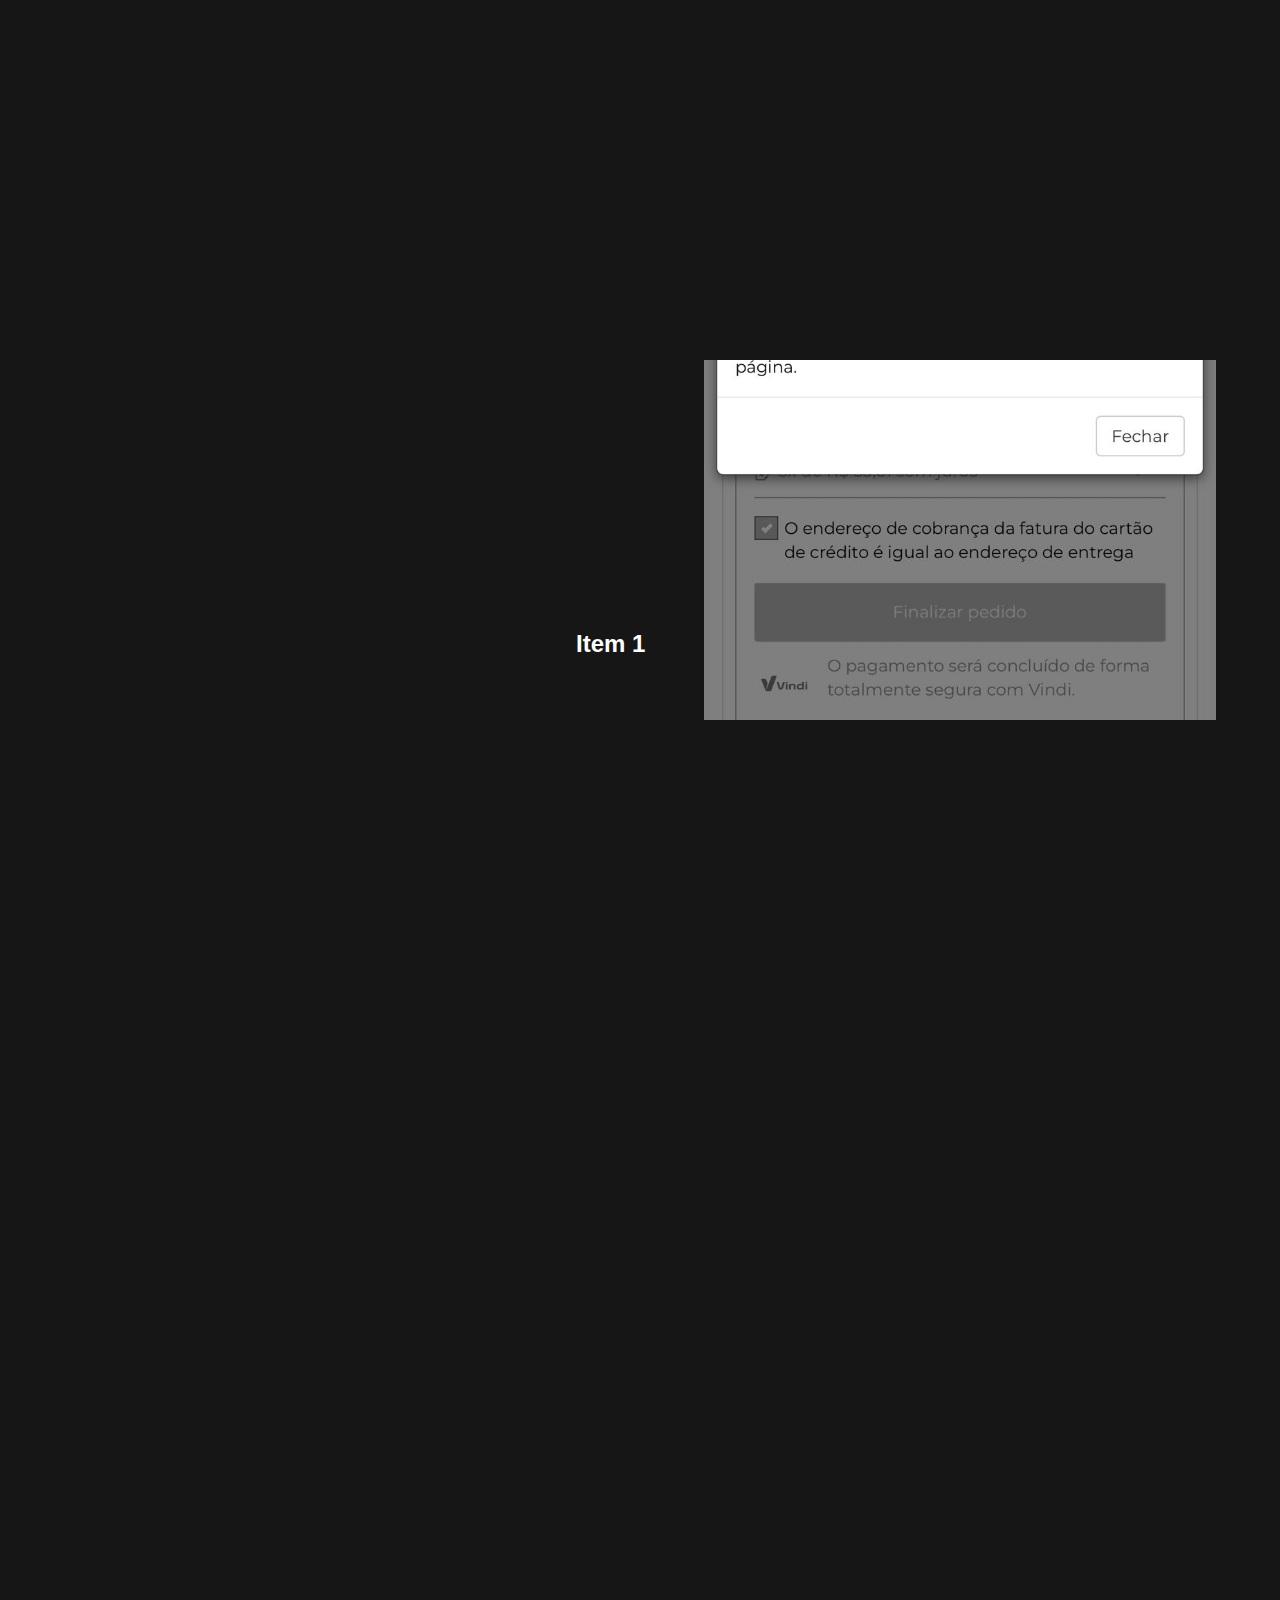
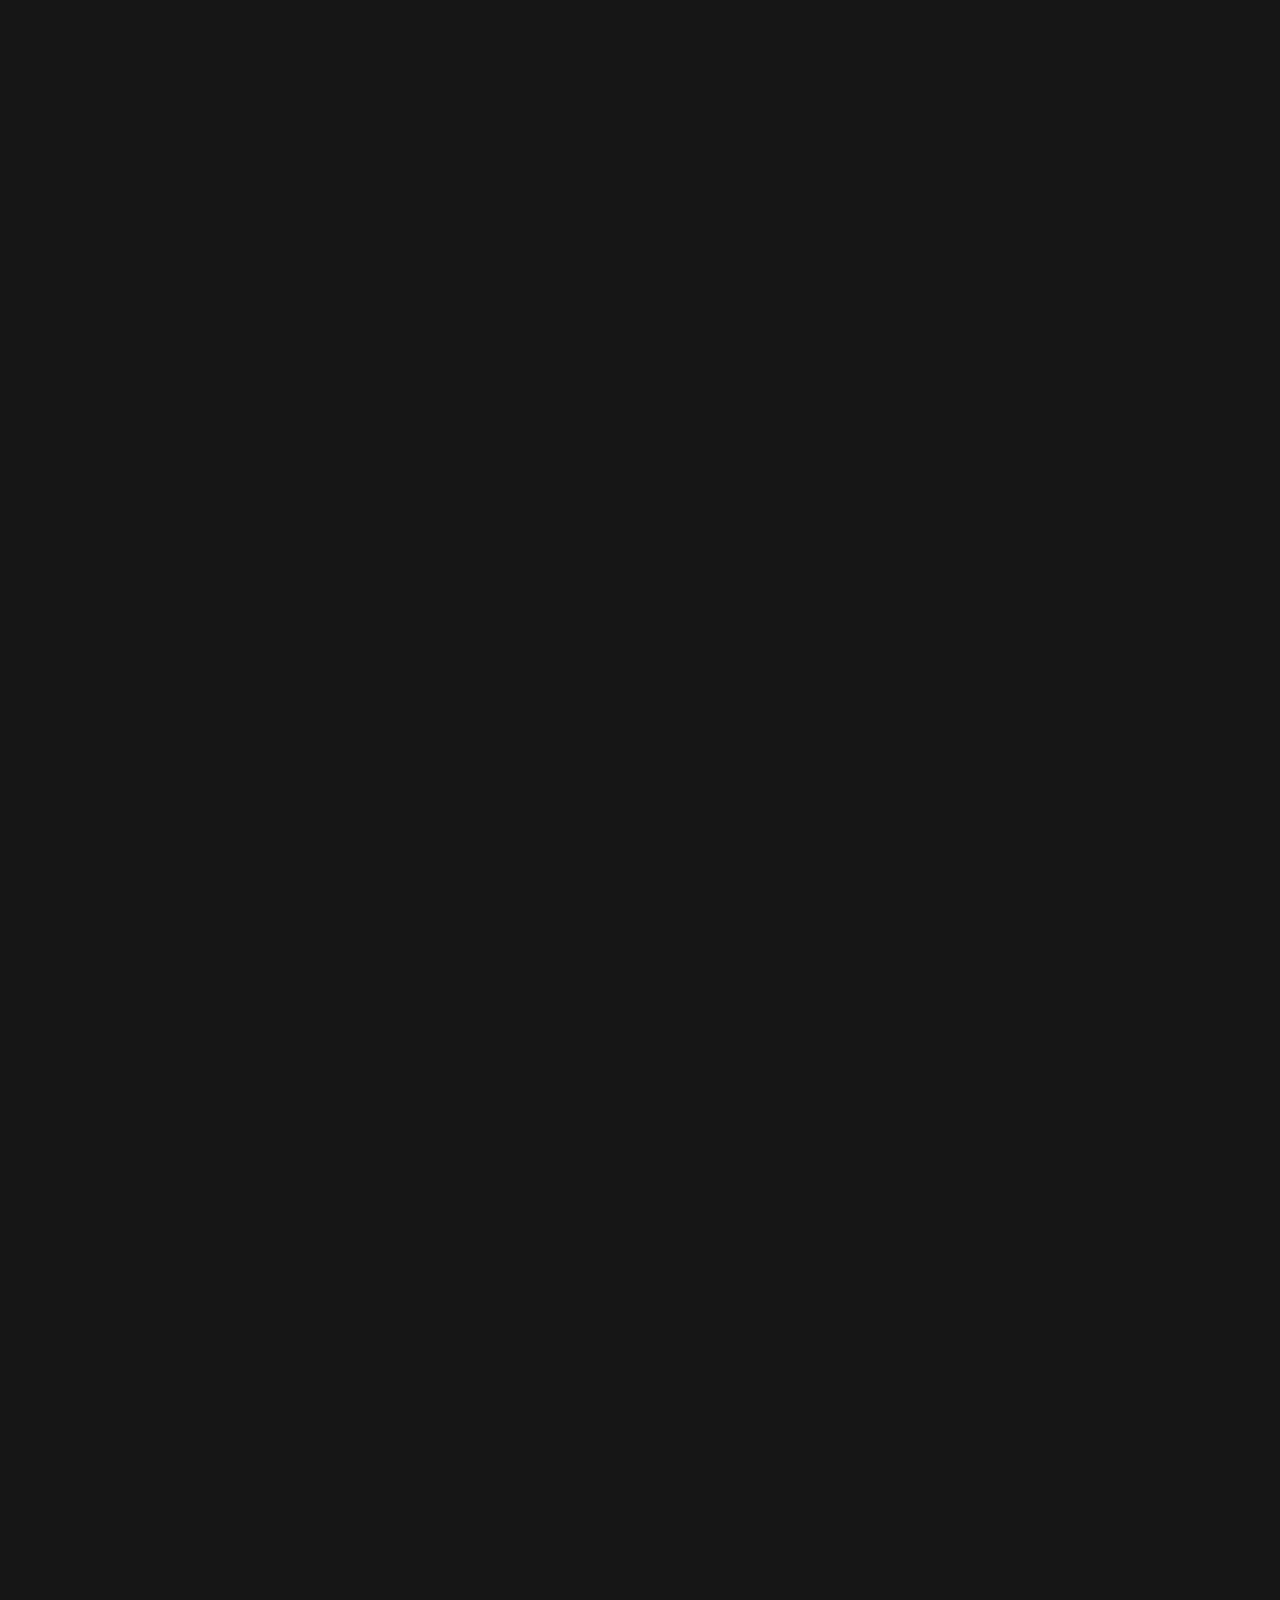
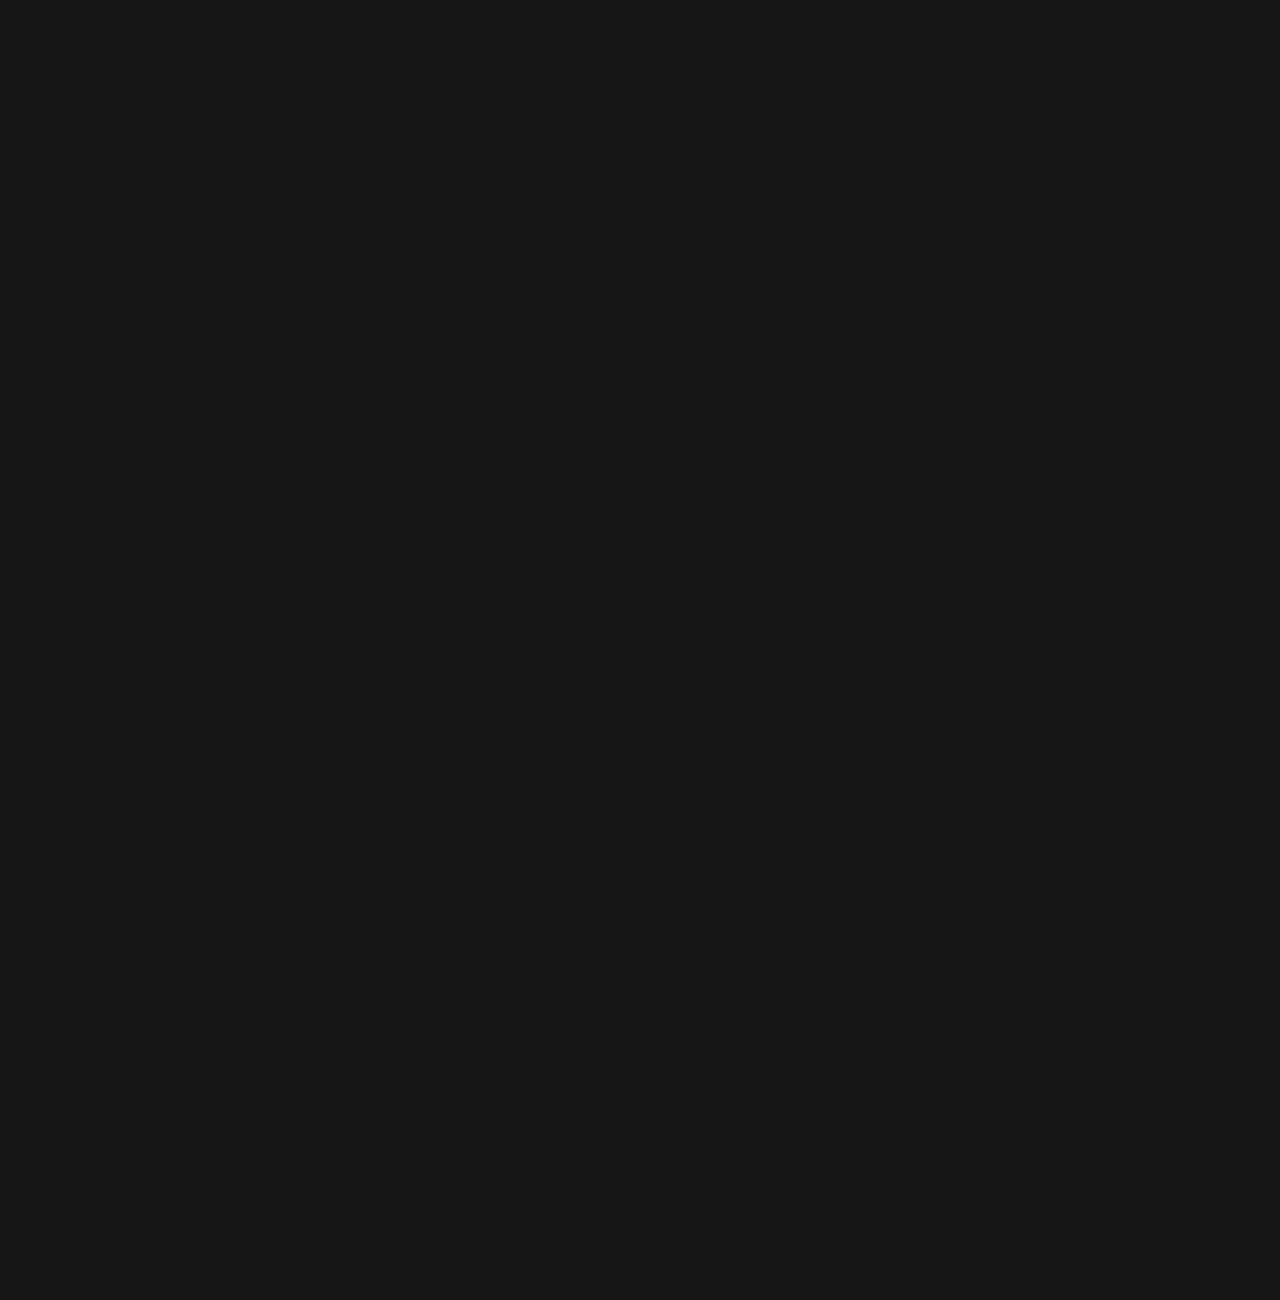
<file: assets/scroll/index.html>
<!DOCTYPE html>
<html lang="en">

<head>
    <meta charset="UTF-8">
    <meta http-equiv="X-UA-Compatible" content="IE=edge">
    <meta name="viewport" content="width=device-width, initial-scale=1.0">
    <title>Teste</title>
    <link rel="stylesheet" href="style.css">
</head>

<body>
    <section>
        <h2>Item 1</h2>
        <div class="img-wrap">
            <div class="img"></div>
        </div>
    </section>

    <section>
        <h2>Item 2</h2>
        <div class="img-wrap">
            <div class="img"></div>
        </div>
    </section>

    <section>
        <h2>Item 3</h2>
        <div class="img-wrap">
            <div class="img"></div>
        </div>
    </section>

    <section>
        <h2>Item 4</h2>
        <div class="img-wrap">
            <div class="img"></div>
        </div>
    </section>

    <section>
        <h2>Item 5</h2>
        <div class="img-wrap">
            <div class="img"></div>
        </div>
    </section>
    <script src="app.js"></script>
</body>

</html>
</file>
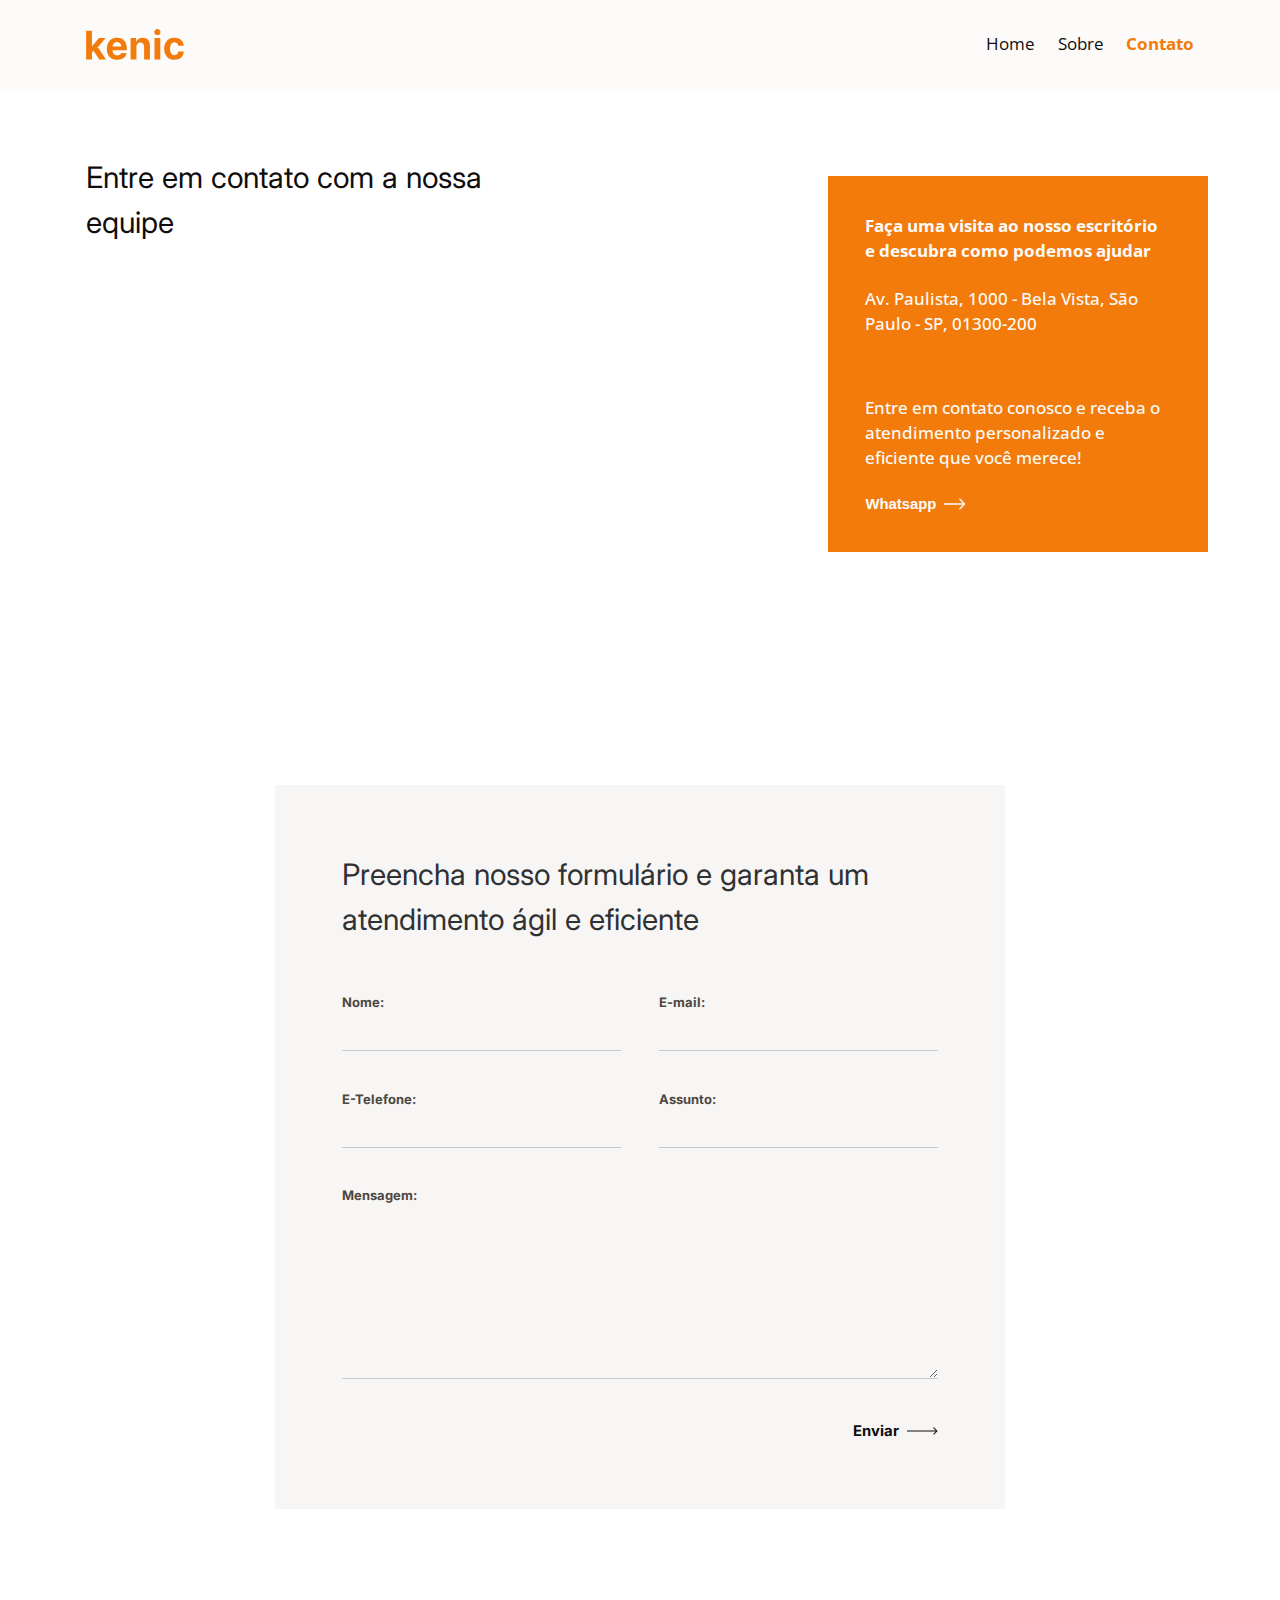
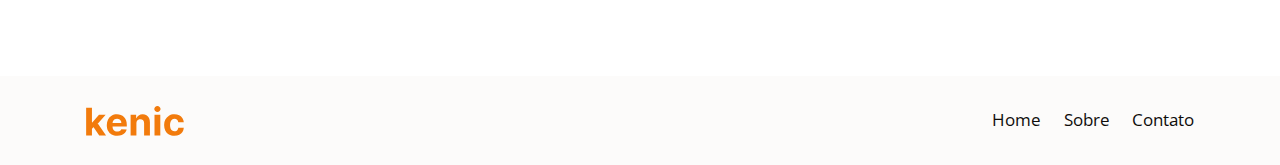
<file: contato.html>
<!DOCTYPE html>
<html lang="pt-br">

<head>
    <meta charset="UTF-8">
    <meta name="viewport" content="width=device-width, initial-scale=1.0">
    <title>Contato Kenic</title>
    <link rel="stylesheet" href="css/main.min.css">
    <link rel="stylesheet" href="scss/main.css">

</head>

<body>
    <header>
        <nav class="menu js-menu">
            <div class="container">
                <div class="logo">
                    <a href="index.html">
                        <img src="assets/logo.svg" alt="kenic">
                    </a>
                </div>
                <div class="links">
                    <button id="btn-mobile" aria-expanded="false">
                        <span id="burger"> </span>
                    </button>
                    <ul>
                        <li><a href="index.html">Home</a></li>
                        <li><a href="sobre.html">Sobre</a></li>
                        <li><a class="active" href="contato.html">Contato</a></li>
                    </ul>
                </div>
            </div>
        </nav>

        <section class="contato-hero">
            <div class="container">
                <div class="introduction">
                    <h1>Entre em contato com a nossa equipe</h1>
                </div>
                <!--introduction-->

                <div class="contato-card">
                    <h4>Faça uma visita ao nosso escritório e descubra como podemos ajudar</h4>
                    <p>Av. Paulista, 1000 - Bela Vista, São Paulo - SP, 01300-200</p>

                    <div class="whatsapp">
                        <p>Entre em contato conosco e receba o atendimento personalizado e eficiente que você merece!</p>
                        <a href="" class="btn-bold">
                            <span class="">Whatsapp</span>
                            <img src="assets/icon/icon-arrow.svg" alt="Ícone de seta">
                        </a>
                    </div>
                </div>
            </div>
        </section>
    </header>


    <section class="maps">
        <iframe src="https://www.google.com/maps/embed?pb=!1m18!1m12!1m3!1d3657.0981708215586!2d-46.65680851364826!3d-23.564917407038926!2m3!1f0!2f0!3f0!3m2!1i1024!2i768!4f13.1!3m3!1m2!1s0x94ce5994f2e15a7d%3A0xdeb92126793e5e90!2sAv.%20Paulista%2C%201000%20-%20Bela%20Vista%2C%20S%C3%A3o%20Paulo%20-%20SP%2C%2001310-100!5e0!3m2!1spt-BR!2sbr!4v1683857365614!5m2!1spt-BR!2sbr"
            width="600" height="399" style="border:0;" allowfullscreen="" loading="lazy" referrerpolicy="no-referrer-when-downgrade"></iframe>
    </section>

    <section class="form">
        <div class="container">
            <h2>Preencha nosso formulário e garanta um atendimento ágil e eficiente</h2>
            <form action="">
                <div class="input-wrapp">
                    <label for="">Nome:</label>
                    <input type="text" name="" id="">
                </div>

                <div class="input-wrapp">
                    <label for="">E-mail:</label>
                    <input type="email" name="" id="">
                </div>

                <div class="input-wrapp">
                    <label for="">E-Telefone:</label>
                    <input type="tel" name="" id="">
                </div>

                <div class="input-wrapp">
                    <label for="">Assunto:</label>
                    <input type="text" name="" id="">
                </div>

                <div class="input-wrapp">
                    <label for="">Mensagem:</label>
                    <textarea name="" id="" cols="30" rows="10"></textarea>
                </div>

                <div class="button-wrapp">
                    <button type="submit"><span class="btn-bold">Enviar</span> <img src="assets/icon/icon-arrow-black.svg" alt="Ícone de seta"></button>
                </div>
            </form>
        </div>
    </section>
    <footer>
        <nav class="menu-footer">
            <div class="container">
                <div class="logo">
                    <img src="assets/logo.svg" alt="kenic">
                </div>
                <div class="links">
                    <ul>
                        <li><a href="index.html">Home</a></li>
                        <li><a href="sobre.html">Sobre</a></li>
                        <li><a href="contato.html">Contato</a></li>
                    </ul>
                </div>
            </div>
        </nav>
    </footer>
    <script src="script.js"></script>
</body>

</html>
</file>
<file: assets/scroll/style.css>
* {
    margin: 0;
    padding: 0;
    border: 0;
    font-family: sans-serif;
    color: #fff;
}

body {
    background-color: #161616;
    height: 100%;
    width: 100%;
}

section {
    position: relative;
    height: 100vh;
    width: 100%;
}

.img-wrap {
    position: relative;
    top: 40%;
    height: 40%;
    width: 1px;
    overflow: hidden;
    opacity: 0;
}

.img-wrap.active {
    width: 40vw;
    opacity: 1;
    transition: opacity 0s, width 2s;
}

.img-wrap.active>.img {
    transform: scale(1);
    transition: 1s ease-out;
}

.img {
    position: absolute;
    top: 0;
    left: 0;
    width: 40vw;
    height: 100%;
    background-size: cover;
    background-position: center;
    transform: scale(1.6);
    filter: grayscale(100%);
}

h2 {
    position: absolute;
    opacity: 0;
    top: 70%;
    z-index: 2;
    transition: .2s;
}

h2.active {
    opacity: 1;
    transition: 3s;
}
</file>
<file: scss/main.css>
@import url("https://fonts.googleapis.com/css2?family=Inter:wght@400;700&family=Open+Sans:wght@400;700&display=swap");
* {
  padding: 0;
  margin: 0;
  border: 0;
  box-sizing: border-box;
  font-family: sans-serif;
}

body {
  overflow-x: hidden !important;
}

html {
  font-size: 62.5%;
}
@media (max-width: 1300px) {
  html {
    font-size: 58%;
  }
}

img {
  width: 100%;
  display: block;
}

a {
  text-decoration: none;
}

.bg-loading {
  width: 100%;
  height: 100vh;
  position: absolute;
  top: 0;
  left: 0;
  z-index: 99999;
  display: flex;
  align-items: center;
  justify-content: center;
  background: #F27B0C;
  overflow: hidden;
}
.bg-loading .logo-kenic {
  fill: transparent;
  animation: logo-kenic 10s ease infinite alternate;
}

@keyframes logo-kenic {
  0% {
    stroke-width: 0;
    fill: transparent;
    stroke-dasharray: 120 100;
  }
  25% {
    stroke-width: 3;
    fill: transparent;
    stroke-dasharray: 100 0;
  }
  60%, 100% {
    stroke-width: 3;
    fill: #fff;
  }
}
h1 {
  font-family: "Inter", sans-serif;
  font-size: 6.4rem;
  line-height: 120%;
  font-weight: 400;
  color: #0F0D0B;
}
@media (max-width: 820px) {
  h1 {
    font-size: 4rem;
  }
}
@media (max-width: 390px) {
  h1 {
    font-size: 3.2rem;
  }
}

h1::-moz-selection, p::-moz-selection, .btn-bold::-moz-selection, h2::-moz-selection, .active::-moz-selection, a::-moz-selection, img::-moz-selection, span::-moz-selection {
  background-color: #F27B0C;
  color: #FCFBFA;
}

h1::selection,
p::selection,
.btn-bold::selection,
h2::selection,
.active::selection,
a::selection,
img::selection,
span::selection {
  background-color: #F27B0C;
  color: #FCFBFA;
}

p {
  font-family: "Open Sans", sans-serif;
  font-size: 1.8rem;
  line-height: 150%;
  color: #4E4741;
  font-weight: 500;
}

.btn-bold {
  font-family: "Inter", sans-serif;
  font-weight: 700;
  font-size: 1.6rem;
  line-height: 150%;
  color: #FCFBFA;
}

h2 {
  font-family: "Inter", sans-serif;
  font-weight: 700;
  font-size: 2.4rem;
  line-height: 2.9rem;
  color: #F27B0C;
}

a {
  font-family: "Inter", sans-serif;
  font-size: 3.2rem;
  line-height: 150%;
  color: #0F0D0B;
}

.active {
  font-family: "Open Sans", sans-serif;
  font-weight: 700;
  font-size: 1.8rem;
  line-height: 150%;
}

.container {
  width: 100%;
  max-width: 122.4rem;
  margin: 0 auto;
  padding: 0 1.5rem;
}

.menu {
  width: 100%;
  position: fixed;
  background-color: #FCFBFA;
  min-height: 9.6rem;
  z-index: 999;
  display: flex;
  flex-direction: row;
  align-items: center;
  justify-content: space-between;
}
.menu.active {
  box-shadow: 0.3rem 0.3rem 3rem rgba(0, 0, 0, 0.0901960784);
}
.menu .container {
  display: flex;
  flex-direction: row;
  align-items: center;
  justify-content: space-between;
}
.menu .container img {
  width: 10.6rem;
  height: auto;
}
.menu .container .links #btn-mobile {
  display: none;
}
.menu .container .links ul {
  display: flex;
  flex-direction: row;
  align-items: center;
  justify-content: space-between;
  list-style: none;
}
.menu .container .links ul li:not(:last-child) {
  margin-right: 2.4rem;
}
.menu .container .links ul li a {
  font-family: "Open Sans", sans-serif;
  font-weight: 400;
  font-size: 1.8rem;
  line-height: 150%;
  color: #0F0D0B;
}
.menu .container .links ul li a.active {
  color: #F27B0C;
  font-weight: bold;
}
.menu .container .links ul li a::after {
  content: "";
  display: block;
  width: 0%;
  height: 0.2rem;
  background-color: transparent;
  transition: 0.5s;
}
.menu .container .links ul li a:hover::after {
  width: 100%;
  background-color: #F27B0C;
}

.hero {
  background-color: #F0F2F5;
  min-height: 64.2rem;
  padding-top: 8.1rem;
  display: flex;
  flex-direction: row;
  align-items: center;
  justify-content: space-between;
}
.hero .container {
  display: flex;
  flex-direction: row;
  align-items: center;
  justify-content: space-between;
  position: relative;
}
.hero .container .introduction {
  max-width: 69.8rem;
}
.hero .container .introduction p {
  max-width: 48.3rem;
  margin-top: 4rem;
}
.hero .container .about-preview {
  max-width: 40.9rem;
  background-color: #F27B0C;
  padding: 6.4rem 4rem;
  position: absolute;
  bottom: -23rem;
  right: 0;
}
.hero .container .about-preview p {
  color: #FCFBFA;
}
.hero .container .about-preview .btn-bold {
  display: flex;
  margin-top: 2.4rem;
}
.hero .container .about-preview .btn-bold img {
  width: 2.4rem;
  margin-left: 0.8rem;
  transition: all 0.5s;
}
.hero .container .about-preview .btn-bold:hover img {
  transform: translateX(10px);
}

.area-atuacao {
  padding-top: 19.7rem;
}
.area-atuacao .container h2 {
  margin-bottom: 5.6rem;
}
.area-atuacao .container .tab {
  display: flex;
  flex-direction: row;
  align-items: center;
  justify-content: space-between;
}
.area-atuacao .container .tab .tab-controls ul {
  list-style: none;
}
.area-atuacao .container .tab .tab-controls ul li {
  padding-top: 4.8rem;
}
.area-atuacao .container .tab .tab-controls ul li a {
  display: flex;
  flex-direction: row;
  align-items: center;
}
.area-atuacao .container .tab .tab-controls ul li a span {
  font-family: "Inter", sans-serif;
  font-weight: 400;
  font-size: 3.2rem;
  line-height: 150%;
  color: #0F0D0B;
  opacity: 0.3;
  margin-right: 5.3rem;
}
.area-atuacao .container .tab .tab-controls ul li a img {
  width: 3rem;
  display: none;
}
.area-atuacao .container .tab .tab-controls ul li a.active span {
  opacity: 1;
}
.area-atuacao .container .tab .tab-controls ul li a.active img {
  display: block;
  transition: all 0.4s ease-in-out;
}
.area-atuacao .container .tab .tab-controls ul li a.active img:hover {
  transform: translateX(10px);
}
.area-atuacao .container .tab .tab-conteudo .direito-conteudo {
  width: 100%;
  max-width: 58.2rem;
  min-height: 51.4rem;
  background-color: #F7F6F5;
  padding: 4.8rem 4rem;
  display: none;
  animation: fade 0.3s forwards;
}
.area-atuacao .container .tab .tab-conteudo .direito-conteudo.active {
  display: block;
}
.area-atuacao .container .tab .tab-conteudo .direito-conteudo .header {
  display: flex;
  align-items: center;
  margin-bottom: 6rem;
}
.area-atuacao .container .tab .tab-conteudo .direito-conteudo .header img {
  width: 4rem;
  margin-right: 1.6rem;
}
.area-atuacao .container .tab .tab-conteudo .direito-conteudo .header h3 {
  font-family: "Open Sans", sans-serif;
  font-weight: 400;
  font-size: 1.8rem;
  line-height: 150%;
  color: #0F0D0B;
}
.area-atuacao .container .tab .tab-conteudo .direito-conteudo p {
  margin-bottom: 2.4rem;
}
.area-atuacao .container .tab .tab-conteudo .direito-conteudo .btn-bold {
  display: flex;
  align-items: center;
}
.area-atuacao .container .tab .tab-conteudo .direito-conteudo .btn-bold span {
  color: #0F0D0B;
  margin-right: 0.8rem;
  transition: all 0.4s ease-in-out;
}
.area-atuacao .container .tab .tab-conteudo .direito-conteudo .btn-bold img {
  width: 2.4rem;
  transition: all 0.4s ease-in-out;
}
.area-atuacao .container .tab .tab-conteudo .direito-conteudo .btn-bold:hover span {
  color: #F27B0C;
}
.area-atuacao .container .tab .tab-conteudo .direito-conteudo .btn-bold:hover img {
  transform: translateX(1rem);
}

.testemonials-header {
  z-index: 2;
}
.testemonials-header h2 {
  width: 19.3rem;
  font-family: "Inter", sans-serif;
  font-weight: 400;
  font-size: 3.2rem;
  line-height: 150%;
  color: #0F0D0B;
}

.testemonials {
  margin-top: 16.4rem;
  display: flex;
  align-items: center;
  justify-content: space-between;
}

.container-depoimentos {
  display: flex;
  flex-direction: row;
  align-items: center;
  justify-content: end;
  transform: translate(0%, -85%);
}
.container-depoimentos .depoimentos {
  display: flex;
}
.container-depoimentos .depoimentos .depoimentos-item {
  max-width: 36.8rem;
  background-color: #F7F6F5;
  padding: 2.4rem 3.2rem;
  display: flex;
  flex-direction: column;
  justify-content: space-between;
}
.container-depoimentos .depoimentos .depoimentos-item:not(:last-child) {
  margin-right: 3.2rem;
}
.container-depoimentos .depoimentos .depoimentos-item .btn-bold {
  color: #0F0D0B;
  display: block;
  margin-top: 1.6rem;
}

.testemonials-control {
  display: flex;
  flex-direction: row;
  align-items: center;
  justify-content: flex-end;
  margin-top: -13rem;
}
.testemonials-control ul {
  display: flex;
  flex-direction: row;
  align-items: center;
  justify-content: flex-end;
  list-style: none;
}
.testemonials-control ul li img {
  width: 4.8rem;
  transition: all 0.4s ease-in-out;
}
.testemonials-control ul li img:hover {
  transform: translateX(10px);
}
.testemonials-control ul li:first-child {
  transform: rotate(180deg);
}
.testemonials-control ul li:first-child img {
  margin-left: 4.8rem;
}

.consulta {
  background-color: #F27B0C;
  margin-top: 18rem;
}
.consulta .consulta-container {
  display: flex;
  flex-direction: row;
  align-items: center;
  justify-content: start;
}
.consulta .consulta-container .consulta-img {
  min-width: 50%;
  min-height: 34.6rem;
  background-image: url(../assets/office.png);
  background-repeat: no-repeat;
  background-size: cover;
}
.consulta .consulta-container .consulta-conteudo {
  max-width: 50%;
  margin-left: 9.2rem;
}
.consulta .consulta-container .consulta-conteudo h2 {
  color: #FCFBFA;
  margin-bottom: 2.4rem;
}
.consulta .consulta-container .consulta-conteudo p {
  font-family: "Inter", sans-serif;
  font-weight: 400;
  font-size: 3.2rem;
  line-height: 150%;
  color: #FCFBFA;
  max-width: 50.3rem;
}
.consulta .consulta-container .consulta-conteudo a {
  display: flex;
  align-items: center;
  margin-top: 2.4rem;
}
.consulta .consulta-container .consulta-conteudo a span {
  font-family: "Inter", sans-serif;
  font-style: normal;
  font-weight: 700;
  font-size: 16px;
  line-height: 150%;
  color: #FCFBFA;
}
.consulta .consulta-container .consulta-conteudo a img {
  max-width: 2.4rem;
  margin-left: 0.8rem;
  transition: all 0.5s;
}
.consulta .consulta-container .consulta-conteudo a:hover img {
  transform: translateX(10px);
}

@keyframes fade {
  0% {
    transform: translateY(80px);
  }
  100% {
    transform: translateY(0px);
  }
}
footer {
  background-color: #FCFBFA;
}
footer .menu-footer {
  width: 100%;
  background-color: #FCFBFA;
  min-height: 9.6rem;
  z-index: 999;
  display: flex;
  flex-direction: row;
  align-items: center;
  justify-content: space-between;
}
footer .menu-footer.active {
  box-shadow: 0.3rem 0.3rem 3rem rgba(0, 0, 0, 0.0901960784);
}
footer .menu-footer .container {
  display: flex;
  flex-direction: row;
  align-items: center;
  justify-content: space-between;
}
footer .menu-footer .container img {
  width: 10.6rem;
  height: auto;
}
footer .menu-footer .container .links #btn-mobile {
  display: none;
}
footer .menu-footer .container .links ul {
  display: flex;
  flex-direction: row;
  align-items: center;
  justify-content: space-between;
  list-style: none;
}
footer .menu-footer .container .links ul li:not(:last-child) {
  margin-right: 2.4rem;
}
footer .menu-footer .container .links ul li a {
  font-family: "Open Sans", sans-serif;
  font-weight: 400;
  font-size: 1.8rem;
  line-height: 150%;
  color: #0F0D0B;
}
footer .menu-footer .container .links ul li a.active {
  color: #F27B0C;
  font-weight: bold;
}
footer .menu-footer .container .links ul li a::after {
  content: "";
  display: block;
  width: 0%;
  height: 0.2rem;
  background-color: transparent;
  transition: 0.5s;
}
footer .menu-footer .container .links ul li a:hover::after {
  width: 100%;
  background-color: #F27B0C;
}

.hero-sobre {
  padding: 17.3rem 0 8.4rem 0;
}
.hero-sobre .container {
  display: flex;
  flex-direction: row;
  align-items: center;
  justify-content: space-between;
}
.hero-sobre .container h1 {
  max-width: 51rem;
  font-family: "Inter", sans-serif;
  font-weight: 400;
  font-size: 3.2rem;
  line-height: 150%;
  color: #0F0D0B;
}
.hero-sobre .container p {
  max-width: 48rem;
  color: #4E4741;
}

.team-office {
  background-image: url(../assets/banner-sobre.png);
  background-repeat: no-repeat;
  background-size: cover;
  min-height: 36rem;
  margin-bottom: 23.2rem;
}

.solution .content h2 {
  max-width: 51rem;
  font-family: "Inter", sans-serif;
  font-weight: 400;
  font-size: 3.2rem;
  line-height: 150%;
  color: #0F0D0B;
  margin-bottom: 4.8rem;
}
.solution .content p {
  max-width: 49.7rem;
  font-family: "Open Sans", sans-serif;
  font-weight: 400;
  font-size: 1.8rem;
  line-height: 150%;
  color: #4E4741;
}
.solution .content p:not(:last-child) {
  margin-bottom: 4.8rem;
}

.soluction-image {
  display: flex;
  flex-direction: row;
  align-items: center;
  justify-content: flex-end;
  transform: translate(0%, -83%);
  position: relative;
}
.soluction-image .content-image .animation-image {
  width: 60.3rem;
  opacity: 1;
}

.team {
  margin-top: -18rem;
}
.team .container h2 {
  font-family: "Inter", sans-serif;
  font-weight: 400;
  font-size: 3.2rem;
  line-height: 150%;
  text-align: center;
  color: #0F0D0B;
  margin-bottom: 5.6rem;
}
.team .container .team-item {
  display: flex;
  flex-direction: row;
  align-items: center;
  justify-content: space-between;
}
.team .container .team-item .item .item-content {
  display: flex;
  flex-direction: row;
  align-items: center;
  justify-content: space-between;
  margin-top: 1.6rem;
}
.team .container .team-item .item .item-content span {
  font-family: "Open Sans", sans-serif;
  font-weight: 400;
  font-size: 1.8rem;
  line-height: 150%;
  color: #4E4741;
}
.team .container .team-item .item .item-content ul li {
  display: flex;
  flex-direction: row;
  align-items: center;
  justify-content: space-between;
}
.team .container .team-item .item .item-content ul li a:not(:last-child) {
  margin-right: 0.8rem;
}
.team .container .team-item .item .item-content ul li a img {
  transition: all 0.3s ease-in-out;
}
.team .container .team-item .item .item-content ul li a img:hover {
  transform: scale(1.1);
}

.contato-hero {
  padding-top: 9.6rem;
  min-height: 33.4rem;
  position: relative;
  display: flex;
  flex-direction: row;
  align-items: center;
  justify-content: space-between;
}
.contato-hero .container {
  display: flex;
  flex-direction: row;
  align-items: center;
  justify-content: space-between;
  position: relative;
}
.contato-hero .container .introduction {
  max-width: 69.8rem;
}
.contato-hero .container .introduction h1 {
  max-width: 43.7rem;
  font-family: "Inter", sans-serif;
  font-weight: 400;
  font-size: 3.2rem;
  line-height: 150%;
  color: #0F0D0B;
}
.contato-hero .container .contato-card {
  max-width: 40.9rem;
  background-color: #F27B0C;
  padding: 4rem;
  position: absolute;
  bottom: -33.2rem;
  right: 0;
}
.contato-hero .container .contato-card h4 {
  font-family: "Open Sans", sans-serif;
  font-weight: 700;
  font-size: 1.8rem;
  line-height: 150%;
  color: #FCFBFA;
  margin-bottom: 2.4rem;
}
.contato-hero .container .contato-card p {
  color: #FCFBFA;
}
.contato-hero .container .contato-card .whatsapp {
  margin-top: 6.4rem;
}
.contato-hero .container .contato-card .whatsapp .btn-bold {
  display: flex;
  margin-top: 2.4rem;
}
.contato-hero .container .contato-card .whatsapp .btn-bold img {
  width: 2.4rem;
  margin-left: 0.8rem;
}

.maps iframe {
  width: 100%;
}

.form {
  margin-top: 8rem;
  margin-bottom: 18rem;
  display: flex;
  align-items: start;
}
.form .container {
  max-width: 78.6rem;
  background-color: #F7F6F5;
  padding: 7.2rem;
  display: flex;
  flex-direction: column;
  align-items: center;
}
.form .container h2 {
  max-width: 64.2rem;
  font-family: "Inter", sans-serif;
  font-weight: 400;
  font-size: 3.2rem;
  color: #303133;
  line-height: 150%;
  margin-bottom: 5.6rem;
}
.form .container form {
  display: flex;
  flex-wrap: wrap;
  gap: 4.2rem;
}
.form .container form .input-wrapp label {
  display: block;
  font-family: "Inter", sans-serif;
  font-weight: 700;
  font-size: 1.4rem;
  line-height: 150%;
  color: #4E4741;
  margin-bottom: 2.4rem;
}
.form .container form .input-wrapp input {
  width: 30rem;
  background-color: transparent;
  border-bottom: 1px solid #C6C7D3;
}
.form .container form .input-wrapp input:focus {
  outline: 0;
  border-bottom: 1px solid #F27B0C;
}
.form .container form .input-wrapp textarea {
  width: 64.2rem;
  background-color: transparent;
  border-bottom: 1px solid #C6C7D3;
}
.form .container form .input-wrapp textarea:focus {
  outline: 0;
  border-bottom: 1px solid #F27B0C;
}
.form .container form .button-wrapp {
  width: 100%;
  display: flex;
  justify-content: end;
}
.form .container form .button-wrapp button {
  display: flex;
  align-items: center;
  background-color: transparent;
}
.form .container form .button-wrapp button:hover img {
  transform: translateX(10px);
}
.form .container form .button-wrapp button .btn-bold {
  color: #0F0D0B;
  cursor: pointer;
}
.form .container form .button-wrapp button img {
  margin-left: 0.8rem;
  transition: all 0.4s ease-in-out;
}

@media (max-width: 820px) {
  header .menu .container .links #btn-mobile {
    display: flex;
    padding: 0.5rem 1rem;
    font-size: 1rem;
    background-color: transparent;
    cursor: pointer;
    gap: 0.5rem;
  }
  header .menu .container .links #btn-mobile #burger {
    width: 2.6rem;
    border-top: 0.3rem solid;
    display: block;
  }
  header .menu .container .links #btn-mobile #burger::after, header .menu .container .links #btn-mobile #burger::before {
    content: "";
    display: block;
    width: 2rem;
    height: 0.2rem;
    background-color: currentColor;
    margin-top: 0.5rem;
    transition: 0.3s;
    position: relative;
  }
  header .menu .container .links ul {
    display: flex;
    flex-direction: column;
    position: absolute;
    width: 100%;
    height: 0;
    top: 8.9rem;
    right: 0;
    background-color: #FCFBFA;
    z-index: 9999;
    transition: 0.6s;
    visibility: hidden;
    overflow-y: hidden;
  }
  header .menu .container .links ul li {
    padding: 1rem 0;
    margin: 0;
  }
  header .menu .container .links ul li:not(:last-child) {
    margin-right: 0;
  }
  header .menu .container .links.active #btn-mobile #burger {
    border-top-color: transparent;
  }
  header .menu .container .links.active #btn-mobile #burger::before {
    transform: rotate(135deg);
  }
  header .menu .container .links.active #btn-mobile #burger::after {
    transform: rotate(-135deg);
    top: -0.6rem;
  }
  header .menu .container .links.active ul {
    height: calc(100vh - 8.9rem);
    visibility: visible;
    overflow-y: auto;
    display: flex;
    flex-direction: column;
    justify-content: center;
    align-items: center;
  }
  .hero .container .introduction {
    max-width: 41.8rem;
  }
  .hero .about-preview {
    max-width: 38rem !important;
    padding: 6.4rem 3.2rem !important;
    bottom: -24rem !important;
  }
  .area-atuacao {
    padding-top: 28.7rem;
  }
  .area-atuacao .container h2 {
    margin-bottom: 0;
    text-align: center;
  }
  .area-atuacao .container .tab {
    flex-direction: column;
  }
  .area-atuacao .container .tab .tab-controls ul {
    display: flex;
  }
  .area-atuacao .container .tab .tab-controls ul li a span {
    font-size: 2.4rem;
  }
  .area-atuacao .container .tab .tab-controls ul li a img {
    display: none !important;
  }
  .area-atuacao .container .tab .tab-conteudo {
    margin-top: 5.6rem;
  }
  .testemonials-header h2 {
    width: 100%;
    text-align: center;
  }
  .testemonials {
    justify-content: center;
    margin-bottom: 4rem;
  }
  .testemonials-control {
    justify-content: center;
    margin-top: 3.2rem;
  }
  .container-depoimentos {
    transform: translate(0%, 0%);
  }
  .consulta .consulta-container {
    padding: 8rem 0;
    justify-content: center;
  }
  .consulta .consulta-container .consulta-img {
    display: none;
  }
  .consulta .consulta-container .consulta-conteudo {
    max-width: 100%;
    margin-left: 0;
  }
  .consulta .consulta-container .consulta-conteudo h2 {
    text-align: center;
  }
  .consulta .consulta-container .consulta-conteudo p {
    text-align: center;
  }
  .consulta .consulta-container .consulta-conteudo a {
    justify-content: center;
  }
  footer {
    padding: 4rem 0;
  }
  footer .menu .container {
    flex-direction: column !important;
  }
  footer .menu .container .logo {
    margin-bottom: 4rem;
  }
  footer .menu .container .links ul {
    flex-direction: column;
  }
  footer .menu .container .links ul li:not(:last-child) {
    margin-right: 0;
    margin-bottom: 2rem;
  }
  .hero-sobre {
    padding: 17.4rem 0 8.4rem 0;
  }
  .hero-sobre .container {
    flex-wrap: wrap;
  }
  .hero-sobre .container h1 {
    max-width: 100%;
    text-align: center;
  }
  .hero-sobre .container p {
    max-width: 100%;
    margin-top: 3.2rem;
    text-align: center;
  }
  .solution .content h2 {
    max-width: 100%;
    text-align: center;
  }
  .solution .content p {
    max-width: 100%;
    text-align: center;
  }
  .soluction-image {
    transform: translate(0%, 0%);
    margin-top: 3.2rem;
    margin-bottom: 8rem;
    display: none;
  }
  .team-office {
    margin-bottom: 12rem;
    min-height: 24rem;
  }
  .team {
    margin-top: 8rem;
    margin-bottom: 8rem;
  }
  .team .container h2 {
    font-size: 2.4rem;
    margin-bottom: 3.2rem;
  }
  .team .container .team-item {
    flex-direction: row;
    gap: 1.2rem;
  }
  .team .container .team-item .item .item-content {
    flex-direction: column;
  }
  .team .container .team-item .item .item-content span {
    font-size: 1.6rem;
  }
  .team .container .team-item .item .item-content ul {
    padding-top: 0.8rem;
  }
  .contato-hero .container {
    flex-direction: column;
  }
  .contato-hero .container .introduction {
    max-width: 100%;
    padding-top: 6.4rem;
  }
  .contato-hero .container .introduction h1 {
    text-align: center;
  }
  .contato-hero .container .contato-card {
    position: relative;
    bottom: -4.6rem;
    max-width: 100%;
  }
}
@media (max-width: 390px) {
  header .menu .container .links.active ul {
    justify-content: center;
  }
  .hero .container .introduction p {
    margin-bottom: 6.4rem;
  }
  .hero .container .about-preview {
    left: 0;
    bottom: -40rem !important;
  }
  .area-atuacao {
    padding-top: 34.7rem;
  }
  .area-atuacao .container .tab .tab-controls ul li a span {
    font-size: 1.8rem;
    text-align: center;
    margin-right: 0;
  }
  .testemonials {
    margin-top: 12.4rem;
  }
  .testemonials .testemonials-header h2 {
    font-size: 2.4rem;
  }
  .container-depoimentos {
    justify-content: center;
  }
  .container-depoimentos .depoimentos {
    flex-direction: column;
  }
  .container-depoimentos .depoimentos .depoimentos-item {
    border-bottom: 2px solid #F27B0C;
  }
  .container-depoimentos .depoimentos .depoimentos-item:not(:last-child) {
    margin-right: 0;
    margin-bottom: 2rem;
  }
  .consulta {
    margin-top: 8rem;
  }
  .consulta .consulta-container .consulta-conteudo p {
    font-size: 2.4rem;
    line-height: 130%;
    margin: 0 2rem;
  }
  .team .container .team-item .item .item-content span {
    font-size: 1.4rem;
  }
  .form {
    margin-bottom: 0;
  }
  .form .container {
    padding: 2.4rem;
  }
  .form .container h2 {
    font-size: 2.4rem;
  }
  .form .container form .input-wrapp textarea {
    width: 30rem;
  }
  .form .container form .button-wrapp {
    justify-content: flex-start;
  }
  footer .menu-footer .container {
    flex-direction: column;
  }
  footer .menu-footer .container .links {
    margin-top: 2.4rem;
  }
  footer .menu-footer .container .links ul {
    flex-direction: column;
  }
  footer .menu-footer .container .links ul li:not(:last-child) {
    margin-right: 0;
    margin-bottom: 1.6rem;
  }
}/*# sourceMappingURL=main.css.map */
</file>
<file: css/main.min.css>
@import url("https://fonts.googleapis.com/css2?family=Inter:wght@400;700&family=Open+Sans:wght@400;700&display=swap");*{padding:0;margin:0;border:0;-webkit-box-sizing:border-box;box-sizing:border-box;font-family:sans-serif}body{overflow-x:hidden !important}html{font-size:62.5%}@media (max-width: 1300px){html{font-size:58%}}img{width:100%;display:block}a{text-decoration:none}.bg-loading{width:100%;height:100vh;position:absolute;top:0;left:0;z-index:99999;display:-webkit-box;display:-ms-flexbox;display:flex;-webkit-box-align:center;-ms-flex-align:center;align-items:center;-webkit-box-pack:center;-ms-flex-pack:center;justify-content:center;background:#F27B0C;overflow:hidden}.bg-loading .logo-kenic{fill:transparent;-webkit-animation:logo-kenic 10s ease infinite alternate;animation:logo-kenic 10s ease infinite alternate}@-webkit-keyframes logo-kenic{0%{stroke-width:0;fill:transparent;stroke-dasharray:120 100}25%{stroke-width:3;fill:transparent;stroke-dasharray:100 0}60%,100%{stroke-width:3;fill:#fff}}@keyframes logo-kenic{0%{stroke-width:0;fill:transparent;stroke-dasharray:120 100}25%{stroke-width:3;fill:transparent;stroke-dasharray:100 0}60%,100%{stroke-width:3;fill:#fff}}h1{font-family:'Inter', sans-serif;font-size:6.4rem;line-height:120%;font-weight:400;color:#0F0D0B}@media (max-width: 820px){h1{font-size:4rem}}@media (max-width: 390px){h1{font-size:3.2rem}}h1::-moz-selection,p::-moz-selection,.btn-bold::-moz-selection,h2::-moz-selection,.active::-moz-selection,a::-moz-selection,img::-moz-selection,span::-moz-selection{background-color:#F27B0C;color:#FCFBFA}h1::selection,p::selection,.btn-bold::selection,h2::selection,.active::selection,a::selection,img::selection,span::selection{background-color:#F27B0C;color:#FCFBFA}p{font-family:'Open Sans', sans-serif;font-size:1.8rem;line-height:150%;color:#4E4741;font-weight:500}.btn-bold{font-family:'Inter', sans-serif;font-weight:700;font-size:1.6rem;line-height:150%;color:#FCFBFA}h2{font-family:'Inter', sans-serif;font-weight:700;font-size:2.4rem;line-height:2.9rem;color:#F27B0C}a{font-family:'Inter', sans-serif;font-size:3.2rem;line-height:150%;color:#0F0D0B}.active{font-family:'Open Sans', sans-serif;font-weight:700;font-size:1.8rem;line-height:150%}.container{width:100%;max-width:122.4rem;margin:0 auto;padding:0 1.5rem}.menu{width:100%;position:fixed;background-color:#FCFBFA;min-height:9.6rem;z-index:999;display:-webkit-box;display:-ms-flexbox;display:flex;-webkit-box-orient:horizontal;-webkit-box-direction:normal;-ms-flex-direction:row;flex-direction:row;-webkit-box-align:center;-ms-flex-align:center;align-items:center;-webkit-box-pack:justify;-ms-flex-pack:justify;justify-content:space-between}.menu.active{-webkit-box-shadow:0.3rem 0.3rem 3rem #00000017;box-shadow:0.3rem 0.3rem 3rem #00000017}.menu .container{display:-webkit-box;display:-ms-flexbox;display:flex;-webkit-box-orient:horizontal;-webkit-box-direction:normal;-ms-flex-direction:row;flex-direction:row;-webkit-box-align:center;-ms-flex-align:center;align-items:center;-webkit-box-pack:justify;-ms-flex-pack:justify;justify-content:space-between}.menu .container img{width:10.6rem;height:auto}.menu .container .links #btn-mobile{display:none}.menu .container .links ul{display:-webkit-box;display:-ms-flexbox;display:flex;-webkit-box-orient:horizontal;-webkit-box-direction:normal;-ms-flex-direction:row;flex-direction:row;-webkit-box-align:center;-ms-flex-align:center;align-items:center;-webkit-box-pack:justify;-ms-flex-pack:justify;justify-content:space-between;list-style:none}.menu .container .links ul li:not(:last-child){margin-right:2.4rem}.menu .container .links ul li a{font-family:'Open Sans', sans-serif;font-weight:400;font-size:1.8rem;line-height:150%;color:#0F0D0B}.menu .container .links ul li a.active{color:#F27B0C;font-weight:bold}.menu .container .links ul li a::after{content:'';display:block;width:0%;height:0.2rem;background-color:transparent;-webkit-transition:0.5s;transition:0.5s}.menu .container .links ul li a:hover::after{width:100%;background-color:#F27B0C}.hero{background-color:#F0F2F5;min-height:64.2rem;padding-top:8.1rem;display:-webkit-box;display:-ms-flexbox;display:flex;-webkit-box-orient:horizontal;-webkit-box-direction:normal;-ms-flex-direction:row;flex-direction:row;-webkit-box-align:center;-ms-flex-align:center;align-items:center;-webkit-box-pack:justify;-ms-flex-pack:justify;justify-content:space-between}.hero .container{display:-webkit-box;display:-ms-flexbox;display:flex;-webkit-box-orient:horizontal;-webkit-box-direction:normal;-ms-flex-direction:row;flex-direction:row;-webkit-box-align:center;-ms-flex-align:center;align-items:center;-webkit-box-pack:justify;-ms-flex-pack:justify;justify-content:space-between;position:relative}.hero .container .introduction{max-width:69.8rem}.hero .container .introduction p{max-width:48.3rem;margin-top:4rem}.hero .container .about-preview{max-width:40.9rem;background-color:#F27B0C;padding:6.4rem 4rem;position:absolute;bottom:-23rem;right:0}.hero .container .about-preview p{color:#FCFBFA}.hero .container .about-preview .btn-bold{display:-webkit-box;display:-ms-flexbox;display:flex;margin-top:2.4rem}.hero .container .about-preview .btn-bold img{width:2.4rem;margin-left:0.8rem;-webkit-transition:all .5s;transition:all .5s}.hero .container .about-preview .btn-bold:hover img{-webkit-transform:translateX(10px);transform:translateX(10px)}.area-atuacao{padding-top:19.7rem}.area-atuacao .container h2{margin-bottom:5.6rem}.area-atuacao .container .tab{display:-webkit-box;display:-ms-flexbox;display:flex;-webkit-box-orient:horizontal;-webkit-box-direction:normal;-ms-flex-direction:row;flex-direction:row;-webkit-box-align:center;-ms-flex-align:center;align-items:center;-webkit-box-pack:justify;-ms-flex-pack:justify;justify-content:space-between}.area-atuacao .container .tab .tab-controls ul{list-style:none}.area-atuacao .container .tab .tab-controls ul li{padding-top:4.8rem}.area-atuacao .container .tab .tab-controls ul li a{display:-webkit-box;display:-ms-flexbox;display:flex;-webkit-box-orient:horizontal;-webkit-box-direction:normal;-ms-flex-direction:row;flex-direction:row;-webkit-box-align:center;-ms-flex-align:center;align-items:center}.area-atuacao .container .tab .tab-controls ul li a span{font-family:'Inter', sans-serif;font-weight:400;font-size:3.2rem;line-height:150%;color:#0F0D0B;opacity:0.3;margin-right:5.3rem}.area-atuacao .container .tab .tab-controls ul li a img{width:3rem;display:none}.area-atuacao .container .tab .tab-controls ul li a.active span{opacity:1}.area-atuacao .container .tab .tab-controls ul li a.active img{display:block;-webkit-transition:all .4s ease-in-out;transition:all .4s ease-in-out}.area-atuacao .container .tab .tab-controls ul li a.active img:hover{-webkit-transform:translateX(10px);transform:translateX(10px)}.area-atuacao .container .tab .tab-conteudo .direito-conteudo{width:100%;max-width:58.2rem;min-height:51.4rem;background-color:#F7F6F5;padding:4.8rem 4rem;display:none;-webkit-animation:fade .3s forwards;animation:fade .3s forwards}.area-atuacao .container .tab .tab-conteudo .direito-conteudo.active{display:block}.area-atuacao .container .tab .tab-conteudo .direito-conteudo .header{display:-webkit-box;display:-ms-flexbox;display:flex;-webkit-box-align:center;-ms-flex-align:center;align-items:center;margin-bottom:6rem}.area-atuacao .container .tab .tab-conteudo .direito-conteudo .header img{width:4rem;margin-right:1.6rem}.area-atuacao .container .tab .tab-conteudo .direito-conteudo .header h3{font-family:'Open Sans', sans-serif;font-weight:400;font-size:1.8rem;line-height:150%;color:#0F0D0B}.area-atuacao .container .tab .tab-conteudo .direito-conteudo p{margin-bottom:2.4rem}.area-atuacao .container .tab .tab-conteudo .direito-conteudo .btn-bold{display:-webkit-box;display:-ms-flexbox;display:flex;-webkit-box-align:center;-ms-flex-align:center;align-items:center}.area-atuacao .container .tab .tab-conteudo .direito-conteudo .btn-bold span{color:#0F0D0B;margin-right:0.8rem;-webkit-transition:all .4s ease-in-out;transition:all .4s ease-in-out}.area-atuacao .container .tab .tab-conteudo .direito-conteudo .btn-bold img{width:2.4rem;-webkit-transition:all .4s ease-in-out;transition:all .4s ease-in-out}.area-atuacao .container .tab .tab-conteudo .direito-conteudo .btn-bold:hover span{color:#F27B0C}.area-atuacao .container .tab .tab-conteudo .direito-conteudo .btn-bold:hover img{-webkit-transform:translateX(1rem);transform:translateX(1rem)}.testemonials-header{z-index:2}.testemonials-header h2{width:19.3rem;font-family:'Inter', sans-serif;font-weight:400;font-size:3.2rem;line-height:150%;color:#0F0D0B}.testemonials{margin-top:16.4rem;display:-webkit-box;display:-ms-flexbox;display:flex;-webkit-box-align:center;-ms-flex-align:center;align-items:center;-webkit-box-pack:justify;-ms-flex-pack:justify;justify-content:space-between}.container-depoimentos{display:-webkit-box;display:-ms-flexbox;display:flex;-webkit-box-orient:horizontal;-webkit-box-direction:normal;-ms-flex-direction:row;flex-direction:row;-webkit-box-align:center;-ms-flex-align:center;align-items:center;-webkit-box-pack:end;-ms-flex-pack:end;justify-content:end;-webkit-transform:translate(0%, -85%);transform:translate(0%, -85%)}.container-depoimentos .depoimentos{display:-webkit-box;display:-ms-flexbox;display:flex}.container-depoimentos .depoimentos .depoimentos-item{max-width:36.8rem;background-color:#F7F6F5;padding:2.4rem 3.2rem;display:-webkit-box;display:-ms-flexbox;display:flex;-webkit-box-orient:vertical;-webkit-box-direction:normal;-ms-flex-direction:column;flex-direction:column;-webkit-box-pack:justify;-ms-flex-pack:justify;justify-content:space-between}.container-depoimentos .depoimentos .depoimentos-item:not(:last-child){margin-right:3.2rem}.container-depoimentos .depoimentos .depoimentos-item .btn-bold{color:#0F0D0B;display:block;margin-top:1.6rem}.testemonials-control{display:-webkit-box;display:-ms-flexbox;display:flex;-webkit-box-orient:horizontal;-webkit-box-direction:normal;-ms-flex-direction:row;flex-direction:row;-webkit-box-align:center;-ms-flex-align:center;align-items:center;-webkit-box-pack:end;-ms-flex-pack:end;justify-content:flex-end;margin-top:-13rem}.testemonials-control ul{display:-webkit-box;display:-ms-flexbox;display:flex;-webkit-box-orient:horizontal;-webkit-box-direction:normal;-ms-flex-direction:row;flex-direction:row;-webkit-box-align:center;-ms-flex-align:center;align-items:center;-webkit-box-pack:end;-ms-flex-pack:end;justify-content:flex-end;list-style:none}.testemonials-control ul li img{width:4.8rem;-webkit-transition:all .4s ease-in-out;transition:all .4s ease-in-out}.testemonials-control ul li img:hover{-webkit-transform:translateX(10px);transform:translateX(10px)}.testemonials-control ul li:first-child{-webkit-transform:rotate(180deg);transform:rotate(180deg)}.testemonials-control ul li:first-child img{margin-left:4.8rem}.consulta{background-color:#F27B0C;margin-top:18rem}.consulta .consulta-container{display:-webkit-box;display:-ms-flexbox;display:flex;-webkit-box-orient:horizontal;-webkit-box-direction:normal;-ms-flex-direction:row;flex-direction:row;-webkit-box-align:center;-ms-flex-align:center;align-items:center;-webkit-box-pack:start;-ms-flex-pack:start;justify-content:start}.consulta .consulta-container .consulta-img{min-width:50%;min-height:34.6rem;background-image:url(../assets/office.png);background-repeat:no-repeat;background-size:cover}.consulta .consulta-container .consulta-conteudo{max-width:50%;margin-left:9.2rem}.consulta .consulta-container .consulta-conteudo h2{color:#FCFBFA;margin-bottom:2.4rem}.consulta .consulta-container .consulta-conteudo p{font-family:'Inter', sans-serif;font-weight:400;font-size:3.2rem;line-height:150%;color:#FCFBFA;max-width:50.3rem}.consulta .consulta-container .consulta-conteudo a{display:-webkit-box;display:-ms-flexbox;display:flex;-webkit-box-align:center;-ms-flex-align:center;align-items:center;margin-top:2.4rem}.consulta .consulta-container .consulta-conteudo a span{font-family:'Inter', sans-serif;font-style:normal;font-weight:700;font-size:16px;line-height:150%;color:#FCFBFA}.consulta .consulta-container .consulta-conteudo a img{max-width:2.4rem;margin-left:0.8rem;-webkit-transition:all .5s;transition:all .5s}.consulta .consulta-container .consulta-conteudo a:hover img{-webkit-transform:translateX(10px);transform:translateX(10px)}@-webkit-keyframes fade{0%{-webkit-transform:translateY(80px);transform:translateY(80px)}100%{-webkit-transform:translateY(0px);transform:translateY(0px)}}@keyframes fade{0%{-webkit-transform:translateY(80px);transform:translateY(80px)}100%{-webkit-transform:translateY(0px);transform:translateY(0px)}}footer{background-color:#FCFBFA}footer .menu-footer{width:100%;background-color:#FCFBFA;min-height:9.6rem;z-index:999;display:-webkit-box;display:-ms-flexbox;display:flex;-webkit-box-orient:horizontal;-webkit-box-direction:normal;-ms-flex-direction:row;flex-direction:row;-webkit-box-align:center;-ms-flex-align:center;align-items:center;-webkit-box-pack:justify;-ms-flex-pack:justify;justify-content:space-between}footer .menu-footer.active{-webkit-box-shadow:0.3rem 0.3rem 3rem #00000017;box-shadow:0.3rem 0.3rem 3rem #00000017}footer .menu-footer .container{display:-webkit-box;display:-ms-flexbox;display:flex;-webkit-box-orient:horizontal;-webkit-box-direction:normal;-ms-flex-direction:row;flex-direction:row;-webkit-box-align:center;-ms-flex-align:center;align-items:center;-webkit-box-pack:justify;-ms-flex-pack:justify;justify-content:space-between}footer .menu-footer .container img{width:10.6rem;height:auto}footer .menu-footer .container .links #btn-mobile{display:none}footer .menu-footer .container .links ul{display:-webkit-box;display:-ms-flexbox;display:flex;-webkit-box-orient:horizontal;-webkit-box-direction:normal;-ms-flex-direction:row;flex-direction:row;-webkit-box-align:center;-ms-flex-align:center;align-items:center;-webkit-box-pack:justify;-ms-flex-pack:justify;justify-content:space-between;list-style:none}footer .menu-footer .container .links ul li:not(:last-child){margin-right:2.4rem}footer .menu-footer .container .links ul li a{font-family:'Open Sans', sans-serif;font-weight:400;font-size:1.8rem;line-height:150%;color:#0F0D0B}footer .menu-footer .container .links ul li a.active{color:#F27B0C;font-weight:bold}footer .menu-footer .container .links ul li a::after{content:'';display:block;width:0%;height:0.2rem;background-color:transparent;-webkit-transition:0.5s;transition:0.5s}footer .menu-footer .container .links ul li a:hover::after{width:100%;background-color:#F27B0C}.hero-sobre{padding:17.3rem 0 8.4rem 0}.hero-sobre .container{display:-webkit-box;display:-ms-flexbox;display:flex;-webkit-box-orient:horizontal;-webkit-box-direction:normal;-ms-flex-direction:row;flex-direction:row;-webkit-box-align:center;-ms-flex-align:center;align-items:center;-webkit-box-pack:justify;-ms-flex-pack:justify;justify-content:space-between}.hero-sobre .container h1{max-width:51rem;font-family:'Inter', sans-serif;font-weight:400;font-size:3.2rem;line-height:150%;color:#0F0D0B}.hero-sobre .container p{max-width:48rem;color:#4E4741}.team-office{background-image:url(../assets/banner-sobre.png);background-repeat:no-repeat;background-size:cover;min-height:36rem;margin-bottom:23.2rem}.solution .content h2{max-width:51rem;font-family:'Inter', sans-serif;font-weight:400;font-size:3.2rem;line-height:150%;color:#0F0D0B;margin-bottom:4.8rem}.solution .content p{max-width:49.7rem;font-family:'Open Sans', sans-serif;font-weight:400;font-size:1.8rem;line-height:150%;color:#4E4741}.solution .content p:not(:last-child){margin-bottom:4.8rem}.soluction-image{display:-webkit-box;display:-ms-flexbox;display:flex;-webkit-box-orient:horizontal;-webkit-box-direction:normal;-ms-flex-direction:row;flex-direction:row;-webkit-box-align:center;-ms-flex-align:center;align-items:center;-webkit-box-pack:end;-ms-flex-pack:end;justify-content:flex-end;-webkit-transform:translate(0%, -83%);transform:translate(0%, -83%)}.soluction-image .content-image .animation-image{width:60.3rem;opacity:1}.soluction-image .content-image .animation-image.active{width:60.3rem;opacity:1}.team{margin-top:-18rem}.team .container h2{font-family:'Inter', sans-serif;font-weight:400;font-size:3.2rem;line-height:150%;text-align:center;color:#0F0D0B;margin-bottom:5.6rem}.team .container .team-item{display:-webkit-box;display:-ms-flexbox;display:flex;-webkit-box-orient:horizontal;-webkit-box-direction:normal;-ms-flex-direction:row;flex-direction:row;-webkit-box-align:center;-ms-flex-align:center;align-items:center;-webkit-box-pack:justify;-ms-flex-pack:justify;justify-content:space-between}.team .container .team-item .item .item-content{display:-webkit-box;display:-ms-flexbox;display:flex;-webkit-box-orient:horizontal;-webkit-box-direction:normal;-ms-flex-direction:row;flex-direction:row;-webkit-box-align:center;-ms-flex-align:center;align-items:center;-webkit-box-pack:justify;-ms-flex-pack:justify;justify-content:space-between;margin-top:1.6rem}.team .container .team-item .item .item-content span{font-family:'Open Sans', sans-serif;font-weight:400;font-size:1.8rem;line-height:150%;color:#4E4741}.team .container .team-item .item .item-content ul li{display:-webkit-box;display:-ms-flexbox;display:flex;-webkit-box-orient:horizontal;-webkit-box-direction:normal;-ms-flex-direction:row;flex-direction:row;-webkit-box-align:center;-ms-flex-align:center;align-items:center;-webkit-box-pack:justify;-ms-flex-pack:justify;justify-content:space-between}.team .container .team-item .item .item-content ul li a:not(:last-child){margin-right:0.8rem}.team .container .team-item .item .item-content ul li a img{-webkit-transition:all .3s ease-in-out;transition:all .3s ease-in-out}.team .container .team-item .item .item-content ul li a img:hover{-webkit-transform:scale(1.1);transform:scale(1.1)}.contato-hero{padding-top:9.6rem;min-height:33.4rem;position:relative;display:-webkit-box;display:-ms-flexbox;display:flex;-webkit-box-orient:horizontal;-webkit-box-direction:normal;-ms-flex-direction:row;flex-direction:row;-webkit-box-align:center;-ms-flex-align:center;align-items:center;-webkit-box-pack:justify;-ms-flex-pack:justify;justify-content:space-between}.contato-hero .container{display:-webkit-box;display:-ms-flexbox;display:flex;-webkit-box-orient:horizontal;-webkit-box-direction:normal;-ms-flex-direction:row;flex-direction:row;-webkit-box-align:center;-ms-flex-align:center;align-items:center;-webkit-box-pack:justify;-ms-flex-pack:justify;justify-content:space-between;position:relative}.contato-hero .container .introduction{max-width:69.8rem}.contato-hero .container .introduction h1{max-width:43.7rem;font-family:'Inter', sans-serif;font-weight:400;font-size:3.2rem;line-height:150%;color:#0F0D0B}.contato-hero .container .contato-card{max-width:40.9rem;background-color:#F27B0C;padding:4rem;position:absolute;bottom:-33.2rem;right:0}.contato-hero .container .contato-card h4{font-family:'Open Sans', sans-serif;font-weight:700;font-size:1.8rem;line-height:150%;color:#FCFBFA;margin-bottom:2.4rem}.contato-hero .container .contato-card p{color:#FCFBFA}.contato-hero .container .contato-card .whatsapp{margin-top:6.4rem}.contato-hero .container .contato-card .whatsapp .btn-bold{display:-webkit-box;display:-ms-flexbox;display:flex;margin-top:2.4rem}.contato-hero .container .contato-card .whatsapp .btn-bold img{width:2.4rem;margin-left:0.8rem}.maps iframe{width:100%}.form{margin-top:8rem;margin-bottom:18rem;display:-webkit-box;display:-ms-flexbox;display:flex;-webkit-box-align:start;-ms-flex-align:start;align-items:start}.form .container{max-width:78.6rem;background-color:#F7F6F5;padding:7.2rem;display:-webkit-box;display:-ms-flexbox;display:flex;-webkit-box-orient:vertical;-webkit-box-direction:normal;-ms-flex-direction:column;flex-direction:column;-webkit-box-align:center;-ms-flex-align:center;align-items:center}.form .container h2{max-width:64.2rem;font-family:'Inter', sans-serif;font-weight:400;font-size:3.2rem;color:#303133;line-height:150%;margin-bottom:5.6rem}.form .container form{display:-webkit-box;display:-ms-flexbox;display:flex;-ms-flex-wrap:wrap;flex-wrap:wrap;gap:4.2rem}.form .container form .input-wrapp label{display:block;font-family:'Inter', sans-serif;font-weight:700;font-size:1.4rem;line-height:150%;color:#4E4741;margin-bottom:2.4rem}.form .container form .input-wrapp input{width:30rem;background-color:transparent;border-bottom:1px solid #C6C7D3}.form .container form .input-wrapp input:focus{outline:0;border-bottom:1px solid #F27B0C}.form .container form .input-wrapp textarea{width:64.2rem;background-color:transparent;border-bottom:1px solid #C6C7D3}.form .container form .input-wrapp textarea:focus{outline:0;border-bottom:1px solid #F27B0C}.form .container form .button-wrapp{width:100%;display:-webkit-box;display:-ms-flexbox;display:flex;-webkit-box-pack:end;-ms-flex-pack:end;justify-content:end}.form .container form .button-wrapp button{display:-webkit-box;display:-ms-flexbox;display:flex;-webkit-box-align:center;-ms-flex-align:center;align-items:center;background-color:transparent}.form .container form .button-wrapp button:hover img{-webkit-transform:translateX(10px);transform:translateX(10px)}.form .container form .button-wrapp button .btn-bold{color:#0F0D0B;cursor:pointer}.form .container form .button-wrapp button img{margin-left:0.8rem;-webkit-transition:all .4s ease-in-out;transition:all .4s ease-in-out}@media (max-width: 820px){header .menu .container .links #btn-mobile{display:-webkit-box;display:-ms-flexbox;display:flex;padding:.5rem 1rem;font-size:1rem;background-color:transparent;cursor:pointer;gap:.5rem}header .menu .container .links #btn-mobile #burger{width:2.6rem;border-top:.3rem solid;display:block}header .menu .container .links #btn-mobile #burger::after,header .menu .container .links #btn-mobile #burger::before{content:'';display:block;width:2rem;height:.2rem;background-color:currentColor;margin-top:.5rem;-webkit-transition:.3s;transition:.3s;position:relative}header .menu .container .links ul{display:-webkit-box;display:-ms-flexbox;display:flex;-webkit-box-orient:vertical;-webkit-box-direction:normal;-ms-flex-direction:column;flex-direction:column;position:absolute;width:100%;height:0;top:8.9rem;right:0;background-color:#FCFBFA;z-index:9999;-webkit-transition:.6s;transition:.6s;visibility:hidden;overflow-y:hidden}header .menu .container .links ul li{padding:1rem 0;margin:0}header .menu .container .links ul li:not(:last-child){margin-right:0}header .menu .container .links.active #btn-mobile #burger{border-top-color:transparent}header .menu .container .links.active #btn-mobile #burger::before{-webkit-transform:rotate(135deg);transform:rotate(135deg)}header .menu .container .links.active #btn-mobile #burger::after{-webkit-transform:rotate(-135deg);transform:rotate(-135deg);top:-.6rem}header .menu .container .links.active ul{height:calc(100vh - 8.9rem);visibility:visible;overflow-y:auto;display:-webkit-box;display:-ms-flexbox;display:flex;-webkit-box-orient:vertical;-webkit-box-direction:normal;-ms-flex-direction:column;flex-direction:column;-ms-flex-pack:distribute;justify-content:space-around;-webkit-box-align:center;-ms-flex-align:center;align-items:center}.hero .container .introduction{max-width:41.8rem}.hero .about-preview{max-width:38rem !important;padding:6.4rem 3.2rem !important;bottom:-24rem !important}.area-atuacao{padding-top:28.7rem}.area-atuacao .container h2{margin-bottom:0;text-align:center}.area-atuacao .container .tab{-webkit-box-orient:vertical;-webkit-box-direction:normal;-ms-flex-direction:column;flex-direction:column}.area-atuacao .container .tab .tab-controls ul{display:-webkit-box;display:-ms-flexbox;display:flex}.area-atuacao .container .tab .tab-controls ul li a span{font-size:2.4rem}.area-atuacao .container .tab .tab-controls ul li a img{display:none !important}.area-atuacao .container .tab .tab-conteudo{margin-top:5.6rem}.testemonials-header h2{width:100%;text-align:center}.testemonials{-webkit-box-pack:center;-ms-flex-pack:center;justify-content:center;margin-bottom:4rem}.testemonials-control{-webkit-box-pack:center;-ms-flex-pack:center;justify-content:center;margin-top:3.2rem}.container-depoimentos{-webkit-transform:translate(0%, 0%);transform:translate(0%, 0%)}.consulta .consulta-container{padding:8rem 0;-webkit-box-pack:center;-ms-flex-pack:center;justify-content:center}.consulta .consulta-container .consulta-img{display:none}.consulta .consulta-container .consulta-conteudo{max-width:100%;margin-left:0}.consulta .consulta-container .consulta-conteudo h2{text-align:center}.consulta .consulta-container .consulta-conteudo p{text-align:center}.consulta .consulta-container .consulta-conteudo a{-webkit-box-pack:center;-ms-flex-pack:center;justify-content:center}footer{padding:4rem 0}footer .menu .container{-webkit-box-orient:vertical !important;-webkit-box-direction:normal !important;-ms-flex-direction:column !important;flex-direction:column !important}footer .menu .container .logo{margin-bottom:4rem}footer .menu .container .links ul{-webkit-box-orient:vertical;-webkit-box-direction:normal;-ms-flex-direction:column;flex-direction:column}footer .menu .container .links ul li:not(:last-child){margin-right:0;margin-bottom:2rem}.hero-sobre{padding:17.4rem 0 8.4rem 0}.hero-sobre .container{-ms-flex-wrap:wrap;flex-wrap:wrap}.hero-sobre .container h1{max-width:100%;text-align:center}.hero-sobre .container p{max-width:100%;margin-top:3.2rem;text-align:center}.solution .content h2{max-width:100%;text-align:center}.solution .content p{max-width:100%;text-align:center}.soluction-image{-webkit-transform:translate(0%, 0%);transform:translate(0%, 0%);margin-top:3.2rem;margin-bottom:8rem;display:none}.team-office{margin-bottom:12rem;min-height:24rem}.team{margin-top:8rem;margin-bottom:8rem}.team .container h2{font-size:2.4rem;margin-bottom:3.2rem}.team .container .team-item{-webkit-box-orient:horizontal;-webkit-box-direction:normal;-ms-flex-direction:row;flex-direction:row;gap:1.2rem}.team .container .team-item .item .item-content{-webkit-box-orient:vertical;-webkit-box-direction:normal;-ms-flex-direction:column;flex-direction:column}.team .container .team-item .item .item-content span{font-size:1.6rem}.team .container .team-item .item .item-content ul{padding-top:0.8rem}.contato-hero .container{-webkit-box-orient:vertical;-webkit-box-direction:normal;-ms-flex-direction:column;flex-direction:column}.contato-hero .container .introduction{max-width:100%;padding-top:6.4rem}.contato-hero .container .introduction h1{text-align:center}.contato-hero .container .contato-card{position:relative;bottom:-4.6rem;max-width:100%}}@media (max-width: 390px){header .menu .container .links.active ul{-webkit-box-pack:center;-ms-flex-pack:center;justify-content:center}.hero .container .introduction p{margin-bottom:6.4rem}.hero .container .about-preview{left:0;bottom:-40rem !important}.area-atuacao{padding-top:34.7rem}.area-atuacao .container .tab .tab-controls ul li a span{font-size:1.8rem;text-align:center;margin-right:0}.testemonials{margin-top:12.4rem}.testemonials .testemonials-header h2{font-size:2.4rem}.container-depoimentos{-webkit-box-pack:center;-ms-flex-pack:center;justify-content:center}.container-depoimentos .depoimentos{-webkit-box-orient:vertical;-webkit-box-direction:normal;-ms-flex-direction:column;flex-direction:column}.container-depoimentos .depoimentos .depoimentos-item{border-bottom:2px solid #F27B0C}.container-depoimentos .depoimentos .depoimentos-item:not(:last-child){margin-right:0;margin-bottom:2rem}.consulta{margin-top:8rem}.form .container{padding:2.4rem}.form .container h2{font-size:2.4rem}.form .container form .input-wrapp textarea{width:30rem}.form .container form .button-wrapp{-webkit-box-pack:start;-ms-flex-pack:start;justify-content:flex-start}}
/*# sourceMappingURL=main.min.css.map */
</file>
